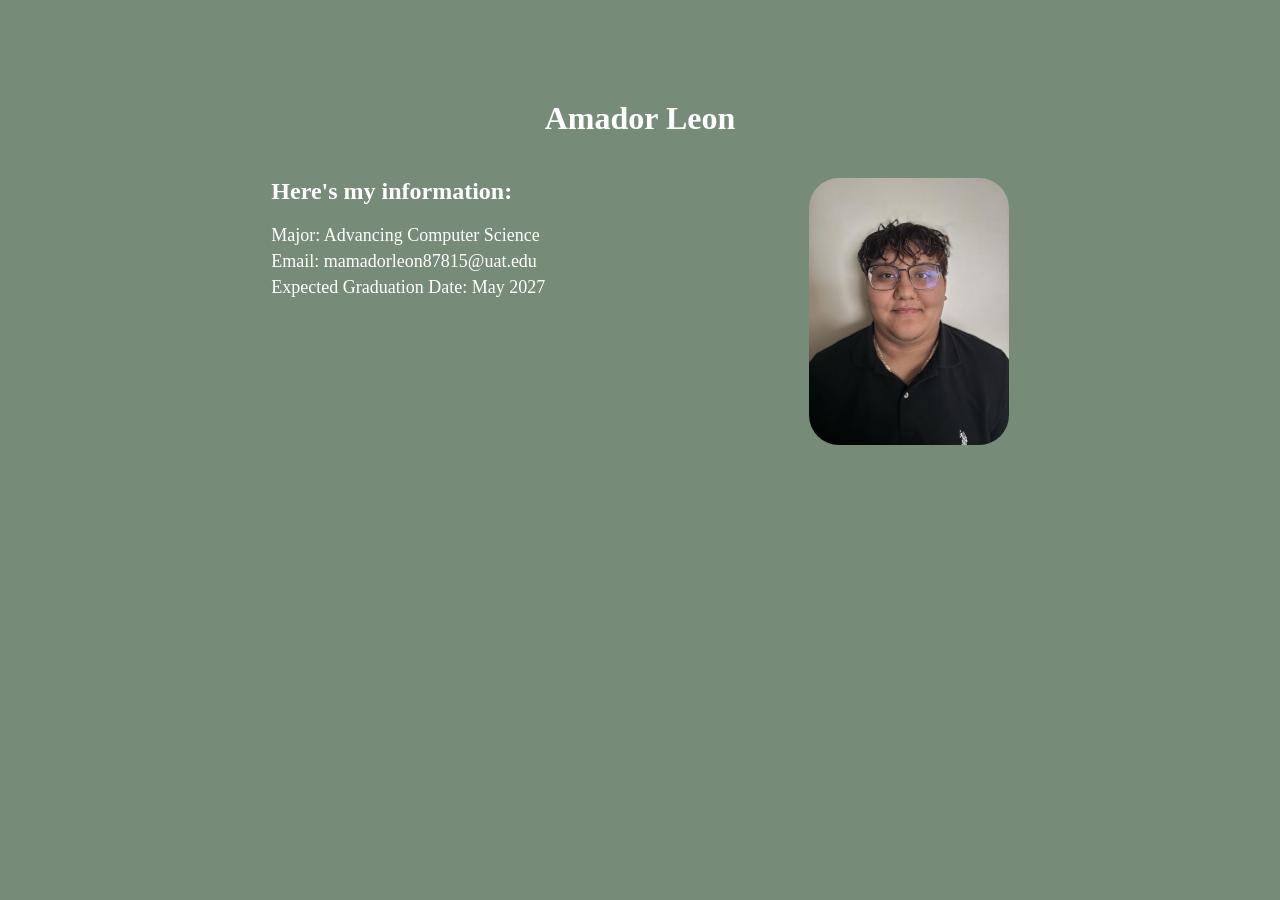
<file: week3Assignment/index.html>
<!DOCTYPE html>
<html lang="en">
<head>
    <meta charset="UTF-8">
    <meta name="viewport" content="width=device-width, initial-scale=1.0">
    <title>Amador Leon's Bio</title>

    <link rel="stylesheet" href="main.css">
</head>
<body>
    <header>
        <h1>Amador Leon</h1>
    </header>

    <main>
        <section>
            <h2>Here's my information:</h2>
            <div id="divMajor"></div>
            <div id="divEmail"></div>
            <div id="divGradDate"></div>
        </section>
        <section>
            <img src="./assets/Headshot.jpg" alt="A headshot picture of Amador Leon" class="img-headshot">
        </section>
    </main>

    <!-- Included a reference to the external JavaScript file -->
    <script src="script.js"></script>

    <!-- This script section will let me call the code to add the text to my page -->
    <script>
        // Call function
        loadInfo();
    </script>
</body>
</html>
</file>
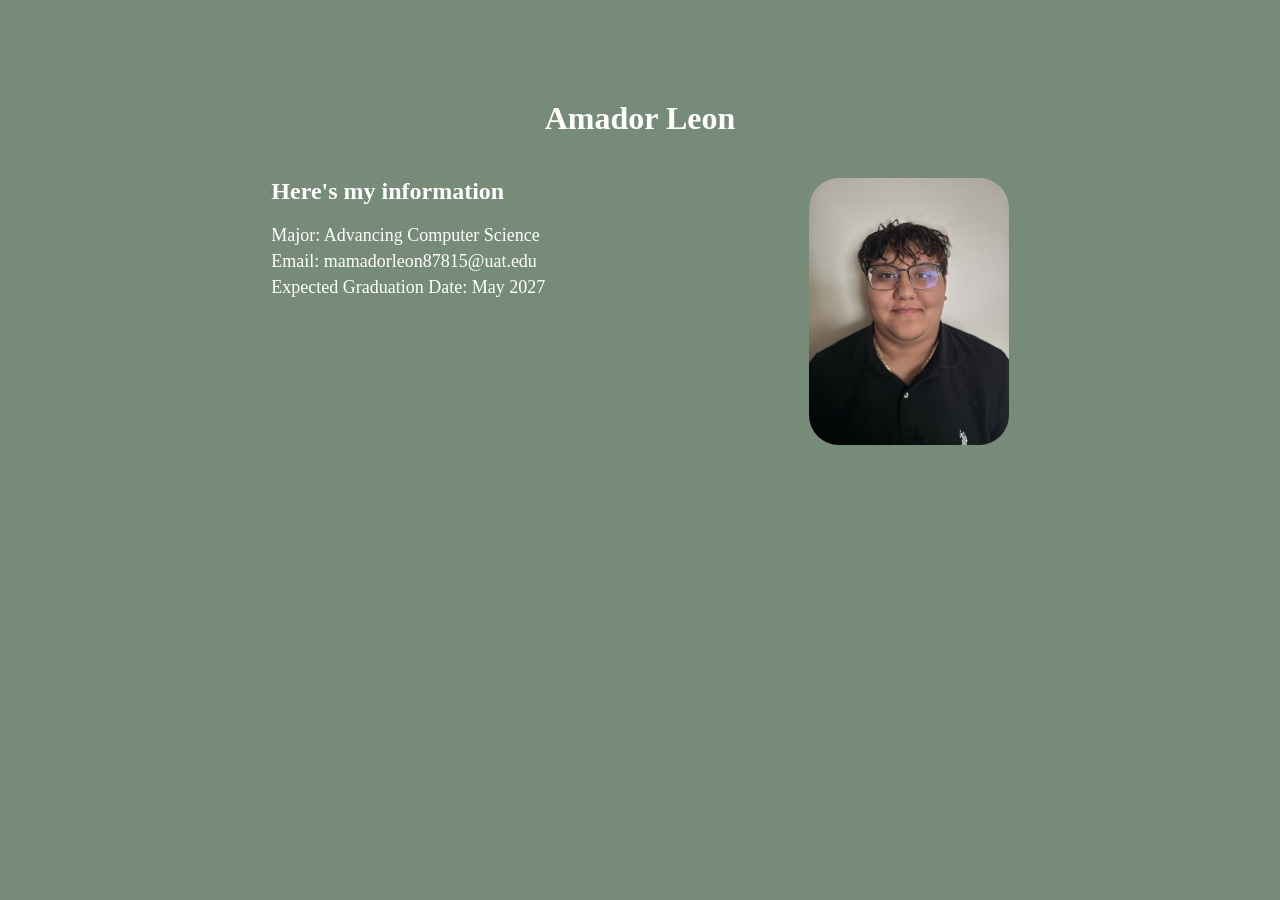
<file: weektwoassginment/index.html>
<!DOCTYPE html>
<html lang="en">
<head>
    <meta charset="UTF-8">
    <meta name="viewport" content="width=device-width, initial-scale=1.0">
    <title>Amador Leon's Bio</title>

    <link rel="stylesheet" href="main.css">
</head>
<body>
    <header>
        <h1>Amador Leon</h1>
    </header>

    <main>
        <section>
            <h2>Here's my information</h2>
            <div>Major: Advancing Computer Science</div>
            <div>Email: mamadorleon87815@uat.edu</div>
            <div>Expected Graduation Date: May 2027</div>
        </section>
        <section>
            <img src="./assignment_assests/Headshot.jpg" alt="A headshot picture of Amador Leon" class="img-headshot">
        </section>
    </main>
</body>
</html>
</file>
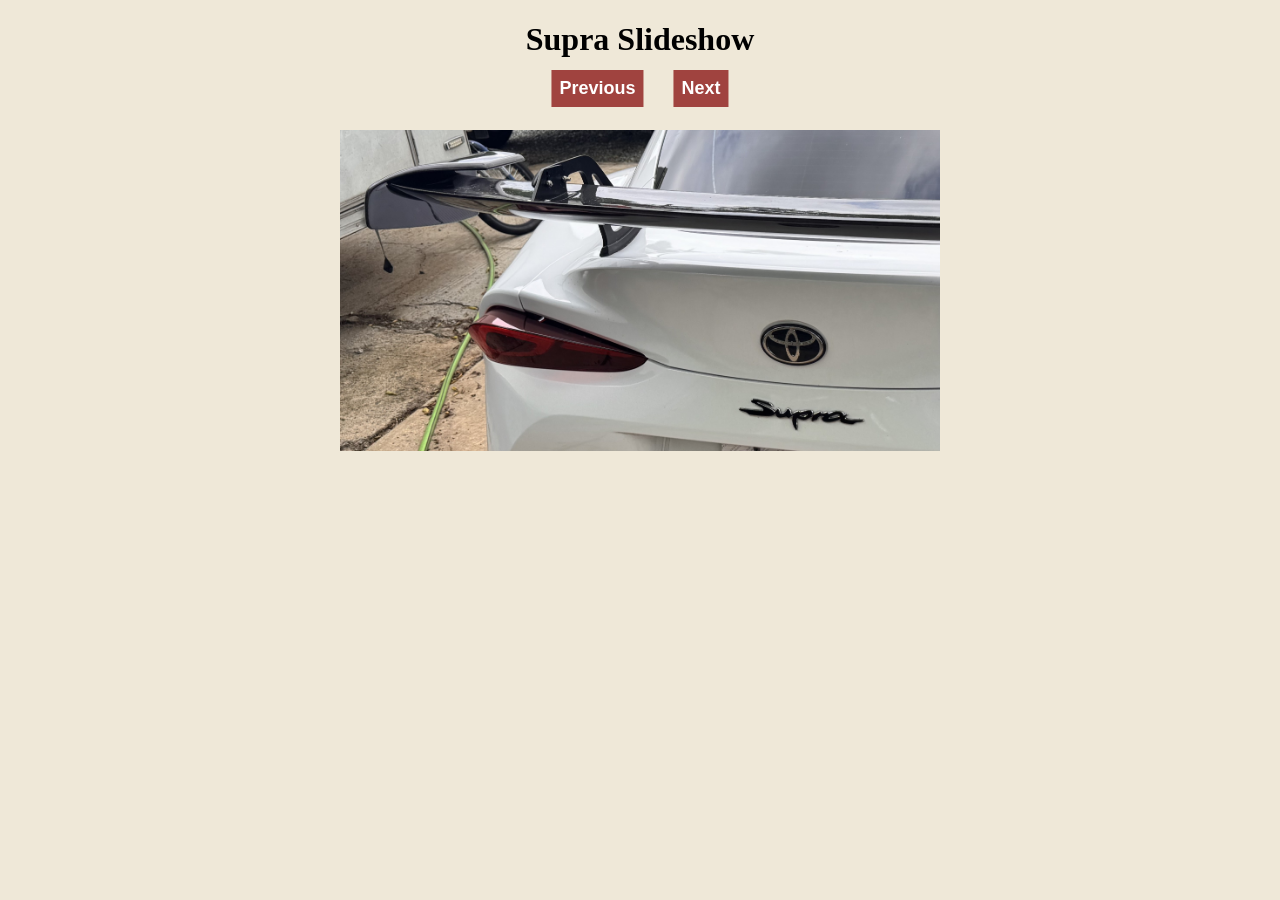
<file: week4Assignment/slideshow.html>
<!DOCTYPE html>
<html lang="en">
<head>
    <meta charset="UTF-8">
    <meta name="viewport" content="width=device-width, initial-scale=1.0">
    <title>Supra Slideshow</title>

    <link rel="stylesheet" href="slideshow_style.css">
</head>
<body>
    <header>
        <h1>Supra Slideshow</h1>
    </header>
    <main>
        <div id="divSlideshow">
            <img id="imgSlide" src="" alt="Supra">
        </div>
        <div class="buttonStack">
            <button onclick="prevSlide()">Previous</button>
            <button onclick="nextSlide()">Next</button>
        </div>
    </main>

    <!-- TODO: MOVE TO AN EXETRNAL JS FILE -->
     <script src="slideshowScript.js"></script>
    <script>
        // This will load an image when the page 1st loads up
        showSlide(currImage);
    </script>
</body>
</html>
</file>
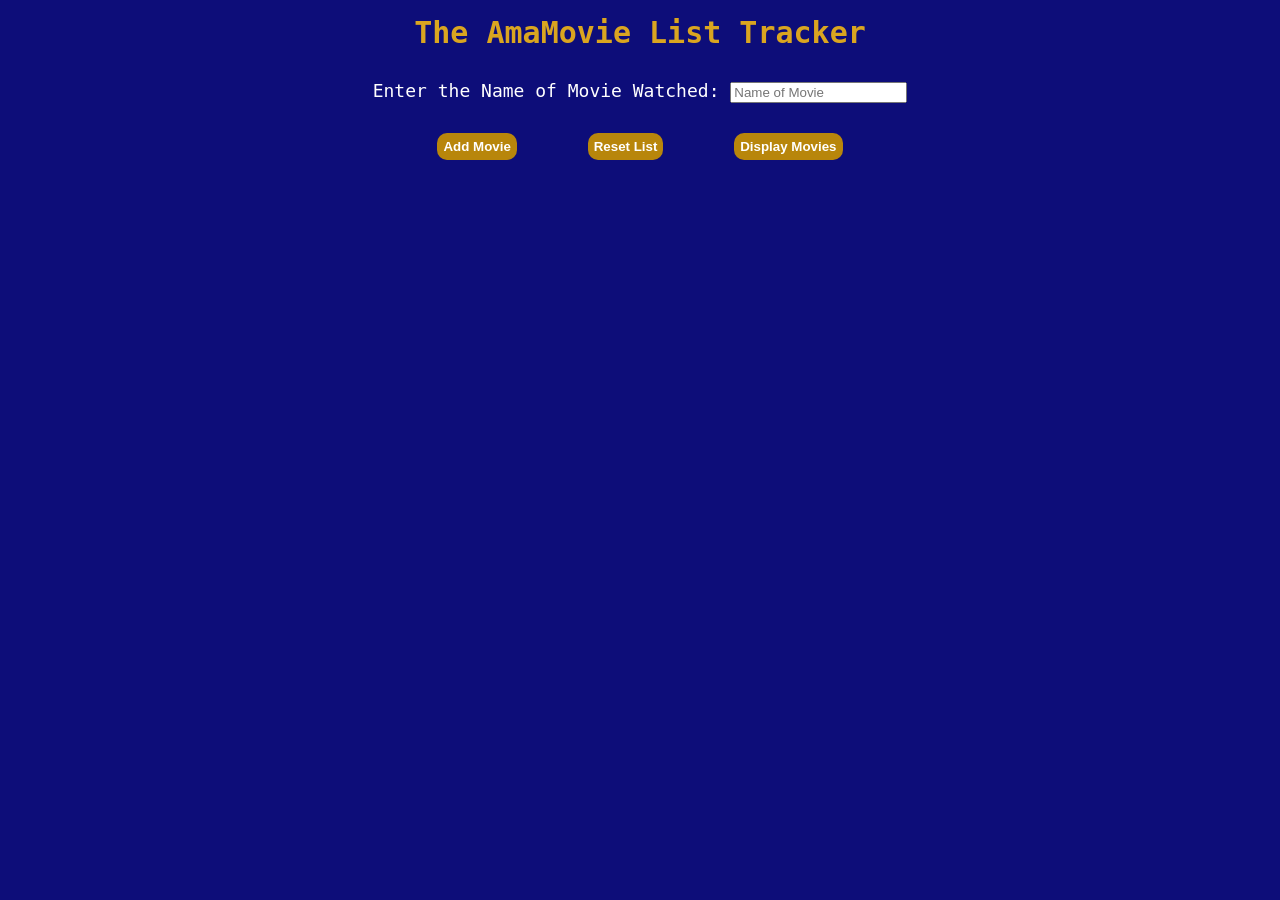
<file: week5Assignment/movieTracker.html>
<!DOCTYPE html>
<html lang="en">
<head>
    <meta charset="UTF-8">
    <meta name="viewport" content="width=device-width, initial-scale=1.0">
    <title>Movie List Tracker</title>
    <link rel="stylesheet" href="movieTrackerList.css">
</head>
<body>
    <header>The AmaMovie List Tracker</header>
    <main>
        <!-- This form should not submit anything -->
         <div>
            <label for="txtMovie">Enter the Name of Movie Watched: </label>
            <!-- This will be where form gets input of user -->
             <input type="text" id="txtMovie" placeholder="Name of Movie">
         </div>
         <!-- By adding 'type="button"' will prevent browser from assuming buttons are submitting something -->
          <button type="button" onclick="addMovie()">Add Movie</button>
          <button type="button" onclick="resetMovieList()">Reset List</button>
          <button type="button" onclick="showMovies()">Display Movies</button>
          <div id="divMovies">
            <p id="displayText"></p>
          </div>
    </main>

    <script src="movieTrackerList.js"></script>
</body>
</html>
</file>
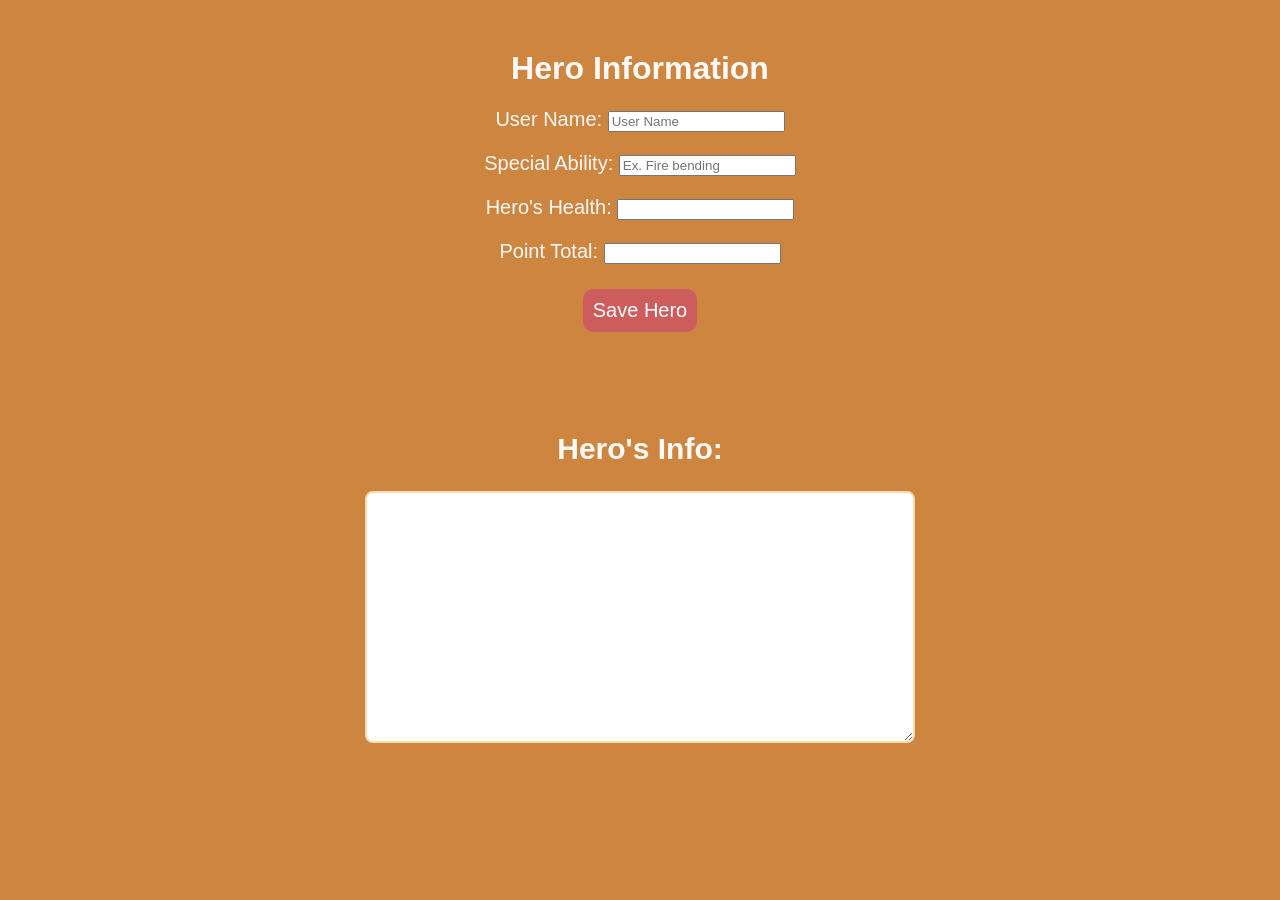
<file: week6Assignment/heroInfo.html>
<!DOCTYPE html>
<html lang="en">
<head>
    <meta charset="UTF-8">
    <meta name="viewport" content="width=device-width, initial-scale=1.0">
    <title>Hero Information</title>
    <link rel="stylesheet" href="heroInfo.css">
</head>
<body>
    <!-- Header sectuon for any page, title, menu, logo -->
    <header>
        <h1>Hero Information</h1>
    </header>

    <!-- Will hold core content of page -->
    <main>
        <!-- This is where webpage will get inputs for hero's info -->
        <form name="frmHero" id="frmHero">
            <!-- Divs were added so that related label and inputs are on the same line -->
            <div>
                <label for="txtUserName">User Name: </label>
                <input type="text" id="txtUserName" name="txtUserName" placeholder="User Name">
            </div>

            <div>
                <label for="txtAbility">Special Ability: </label>
                <input type="text" id="txtAbility" name="txtAbility" placeholder="Ex. Fire bending">
            </div>

            <div>
                <label for="numHealth">Hero's Health: </label>
                <input type="number" name="numHealth" id="numHealth">
            </div>

            <div>
                <label for="numPoints">Point Total:</label>
                <input type="number" id="numPoints" name="numPoints">
            </div>

            <!-- Add "button" type so form doesn not try to save -->
            <button type="button" onclick="saveInfo()">Save Hero</button>
        </form>

        <!-- Text area to display heros info (Will be read-only) -->
         <div class="heroBox">
            <h2>Hero's Info:</h2>
            <textarea id="textaHero" name="textaHero" readonly rows="10" cols="30"></textarea>
         </div>
    </main>

    <!-- Testing section for JS -->
    <script src="heroInfo.js"></script>
</body>
</html>
</file>
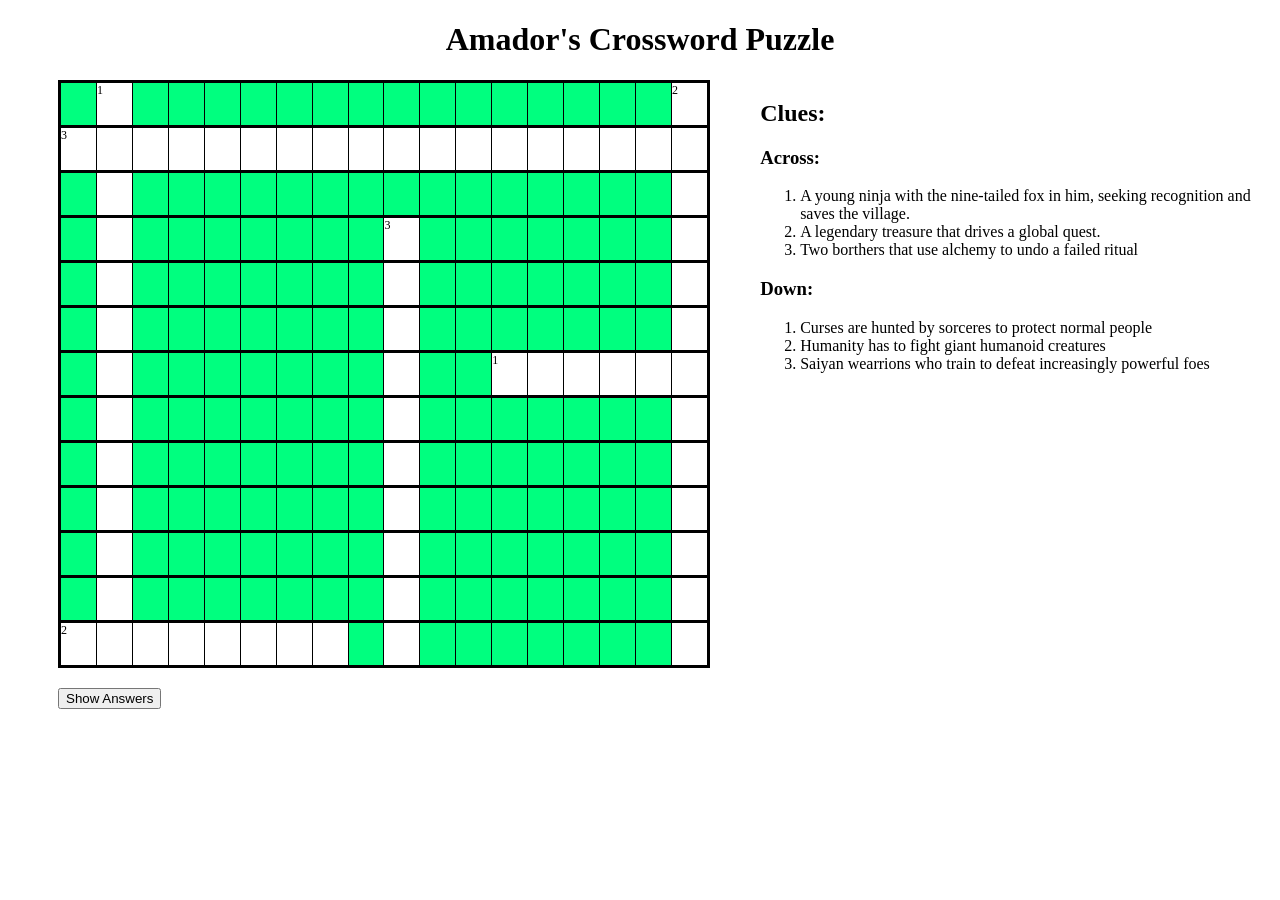
<file: week7Assignment/crosswordPuzzle.html>
<!doctype html>
<html lang="en">
  <head>
    <meta charset="UTF-8" />
    <meta name="viewport" content="width=device-width, initial-scale=1.0" />
    <title>Amador's Crossword Puzzle</title>

    <link rel="stylesheet" href="crosswordPuzzle.css" />
    <script src="crosswordPuzzle.js" defer></script>
  </head>
  <body>
    <header>
      <h1>Amador's Crossword Puzzle</h1>
    </header>

    <main>
      <div>
        <!-- this is will be table that will hold the crossword puzzle -->
        <table id="puzzle"></table>
        <button id="toggleAnswerBtn" type="button">Show Answers</button>
      </div>

      <div class="clues-wrap">
        <h2>Clues:</h2>
        <h3>Across:</h3>
        <ol>
          <li>
            A young ninja with the nine-tailed fox in him, seeking recognition
            and saves the village.
          </li>
          <li>A legendary treasure that drives a global quest.</li>
          <li>Two borthers that use alchemy to undo a failed ritual</li>
        </ol>
        <h3>Down:</h3>
        <ol>
          <li>Curses are hunted by sorceres to protect normal people</li>
          <li>Humanity has to fight giant humanoid creatures</li>
          <li>
            Saiyan wearrions who train to defeat increasingly powerful foes
          </li>
        </ol>
      </div>
    </main>
  </body>
</html>
</file>
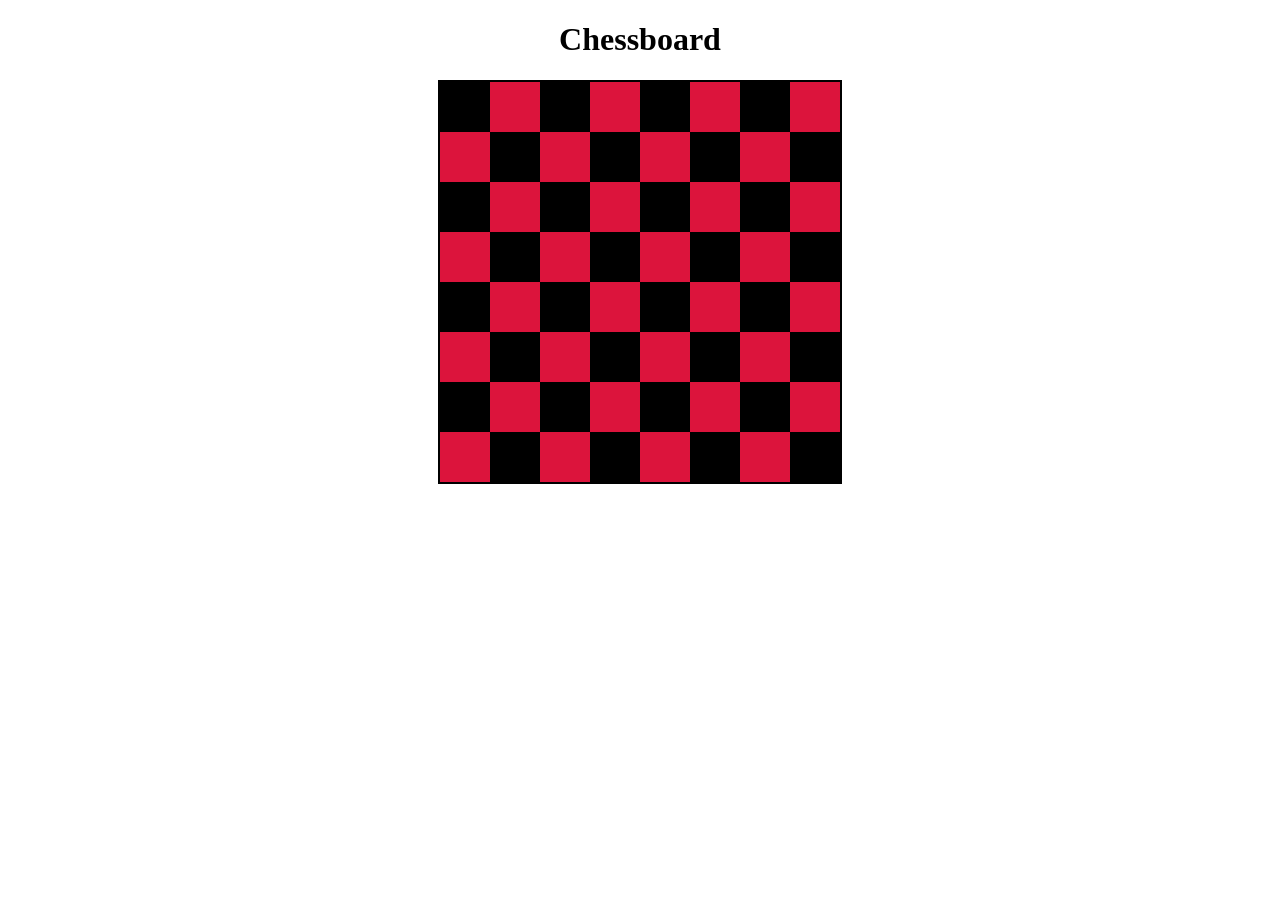
<file: week8Assignment/chessboard.html>
<!doctype html>
<html lang="en">
  <head>
    <meta charset="UTF-8" />
    <meta name="viewport" content="width=device-width, initial-scale=1.0" />
    <title>Chessboard</title>
    <link rel="stylesheet" href="chessboardStyle.css" />
    <script src="chessboard.js" defer></script>
  </head>
  <body>
    <header>
      <h1>Chessboard</h1>
    </header>

    <main>
      <div id="divChessboard"></div>
    </main>
  </body>
</html>
</file>
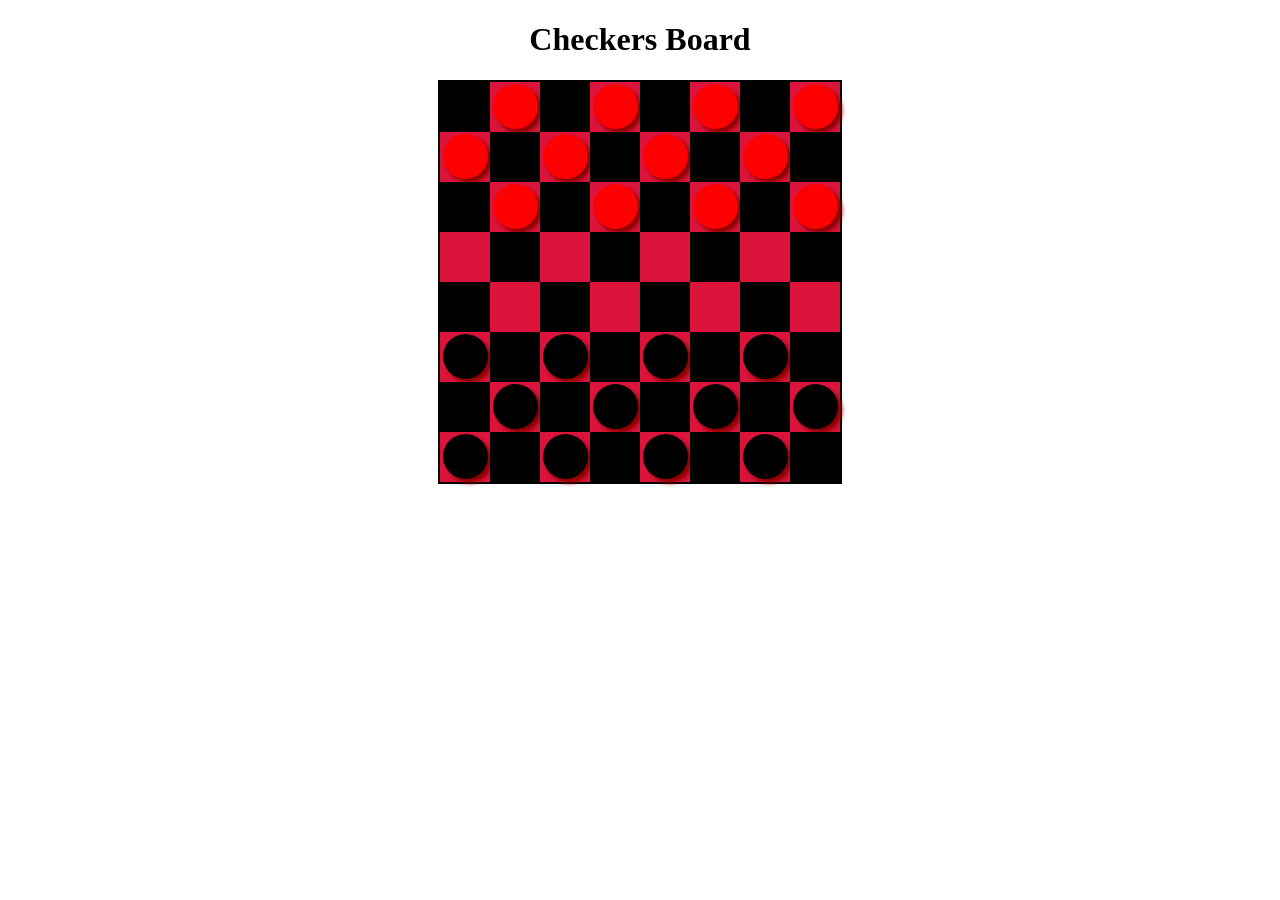
<file: week9Assignment/checkers.html>
<!doctype html>
<html lang="en">
  <head>
    <meta charset="UTF-8" />
    <meta name="viewport" content="width=device-width, initial-scale=1.0" />
    <title>Checkers</title>
    <link rel="stylesheet" href="checkersStyle.css" />
    <script src="checkers.js" defer></script>
  </head>
  <body>
    <header>
      <h1>Checkers Board</h1>
    </header>

    <main>
      <div id="divCheckersBoard"></div>

      <!-- This is the secret span that will track what piece has been clicked on -->
      <span id="spnSelectedSquare" style="display: none"></span>
    </main>
  </body>
</html>
</file>
<file: week3Assignment/main.css>
body{
            background-color: #768B78;
            margin-top: 100px;
            padding: 0;
            font-family: fantasy;
            max-width: 100%;
        }

        .img-headshot{
            width: 200px;
            border-radius: 30px;
            margin-top: 20px;
        }
        div{
            color: white;
            font-size: large;
            margin-bottom: 5px;
        }
        header{
            text-align: center;
            color: white
        }
        h2{
            color: white;
        }
        main{
            display: flex;
            justify-content: space-evenly;
        }

        @media(max-width: 768px){
            main{
                flex-direction: column;
                align-items: center;
            }
        }
</file>
<file: weektwoassginment/main.css>
body{
            background-color: #768B78;
            margin-top: 100px;
            padding: 0;
            font-family: fantasy;
            max-width: 100%;
        }

        .img-headshot{
            width: 200px;
            border-radius: 30px;
            margin-top: 20px;
        }
        div{
            color: white;
            font-size: large;
            margin-bottom: 5px;
        }
        header{
            text-align: center;
            color: white
        }
        h2{
            color: white;
        }
        main{
            display: flex;
            justify-content: space-evenly;
        }

        @media(max-width: 768px){
            main{
                flex-direction: column;
                align-items: center;
            }
        }
</file>
<file: week4Assignment/slideshow_style.css>
body{
    background-color: #EFE8D8;
}

header{
    text-align: center;
}

main{
    align-items: center;
    text-align: center;
}

#divSlideshow{
    max-width: 600px;
    align-items: center;
    margin: 0 auto;
}

#divSlideshow img {
    width: 100%;
    height: 50%;
    object-fit: cover;
    margin-top: 50px;
}

.buttonStack{
    position: absolute;
    top: 10px;
    left: 50%;
    transform: translateX(-50%);
    display: flex;
    flex-direction: row;
    gap: 10px;
    z-index: 10;
}

.buttonStack button{
    margin-top: 60px;
    position: relative;
}

button{
    background-color: rgba(133, 10, 10, 0.74);
    color: white;
    padding: 8px;
    border: none;
    font-size: large;
    margin: 10px;
    font-weight: bold;
}
@media(max-width: 768px){
    #divSlideshow{
    max-width: 900px;
    }
}
</file>
<file: week5Assignment/movieTrackerList.css>
header{
    text-align: center;
    margin-top: 15px;
    margin-bottom: 30px;
    font-size: 30px;
    font-weight: bolder;
    color: goldenrod;
}

body{
    background-color: rgb(13, 13, 121);
    color: white;
    margin: 0;
    padding: 0;
    font-family: monospace;
}

main{
    text-align: center;
    font-size: large;
    font-size: 18px;
}
        
#divMovies{
    margin: 40px;
    margin-top: 20px;
}

button{
    background-color: darkgoldenrod;
    color: white;
    font-weight: bold;
    border-radius: 10px;
    border: none;
    margin: 30px;
    padding: 6px;
}
</file>
<file: week6Assignment/heroInfo.css>
body{
    text-align: center;
    font-family: 'Franklin Gothic Medium', 'Arial Narrow', Arial, sans-serif;
    margin: 0;
    padding: 0;
    background-color: peru;
    color: snow;
    margin-top: 50px;
}
header{
    font-weight: bolder;
}
div{
    margin-top: 20px;
    font-size: 20px;   
}
button{
    margin-top: 25px;
    background-color:indianred;
    border: none;
    padding: 10px;
    border-radius: 10px;
    color: white;
    font-size: 20px;
}
.heroBox{
    margin-top: 100px;
}
textarea{
    width: 100%;
    max-width: 550px;  
    min-height: 140px; 
    padding: 12px 14px;  
    box-sizing: border-box;
    border: 2px solid wheat;  
    border-radius: 8px;  
    font-size: 16px;  
    line-height: 1.4;
}
</file>
<file: week7Assignment/crosswordPuzzle.css>
main {
  display: flex;
  gap: 50px;
  align-items: flex-start;
}

#puzzle {
  flex: 0 0 auto;
}

.clues-wrap {
  flex: 1 1 auto;
}

h1 {
  text-align: center;
}

table,
tr {
  border: 3px solid black;
  /* This will cause multiple borders in same spot to collapse into a single border */
  border-collapse: collapse;
  margin-left: 50px;
}

button {
  margin-top: 20px;
  margin-left: 50px;
}

td {
  padding: 1px;
  background-color: springgreen;
  width: 40px;
  height: 40px;
  border: 1px solid black;
  /* Allows me to put numbers in top corner for clues */
  position: relative;
}

input {
  width: 90%;
  height: 90%;
  border: none;
  text-align: center;
  /* Should center textbox within td */
  margin: 0 auto;
  background: transparent;
}

td.letter-cell {
  background-color: white;
}

.clue-number {
  font-size: 12px;
  position: absolute;
  top: 0;
  left: 0;
}

/* wrong letter cells go red */
td.letter-cell.wrong {
  background-color: red;
}

/* small screens: stack clues below */
@media (max-width: 800px) {
  main {
    flex-direction: column;
  }

  table {
    margin: 0;
  }

  button {
    margin-left: 0;
  }
}
</file>
<file: week8Assignment/chessboardStyle.css>
body {
  text-align: center;
}
/* Set up styles that only apply to the chessboard div */
#divChessboard {
  width: 400px;
  height: 400px;
  border: 2px solid black;
  margin: 0 auto;
  position: relative;
}

.chessSquare {
  float: left;
  width: 50px;
  height: 50px;
  background-color: crimson;
}
</file>
<file: week9Assignment/checkersStyle.css>
body {
  text-align: center;
}
/* Set up styles that only apply to the Checkers div */
#divCheckersBoard {
  width: 400px;
  height: 400px;
  border: 2px solid black;
  margin: 0 auto;
  position: relative;
}

.checkersSquare {
  float: left;
  width: 50px;
  height: 50px;
  background-color: crimson;
}

/* Build the round checkers piece */
.checker-piece {
  width: 45px;
  height: 45px;
  margin: 2.5px;
  /* This should create a circle */
  border-radius: 50%;
  box-shadow: 4px 4px 4px darkred;
}

.checker-piece-r {
  background-color: red;
}

.checker-piece-b {
  background-color: black;
}
</file>
